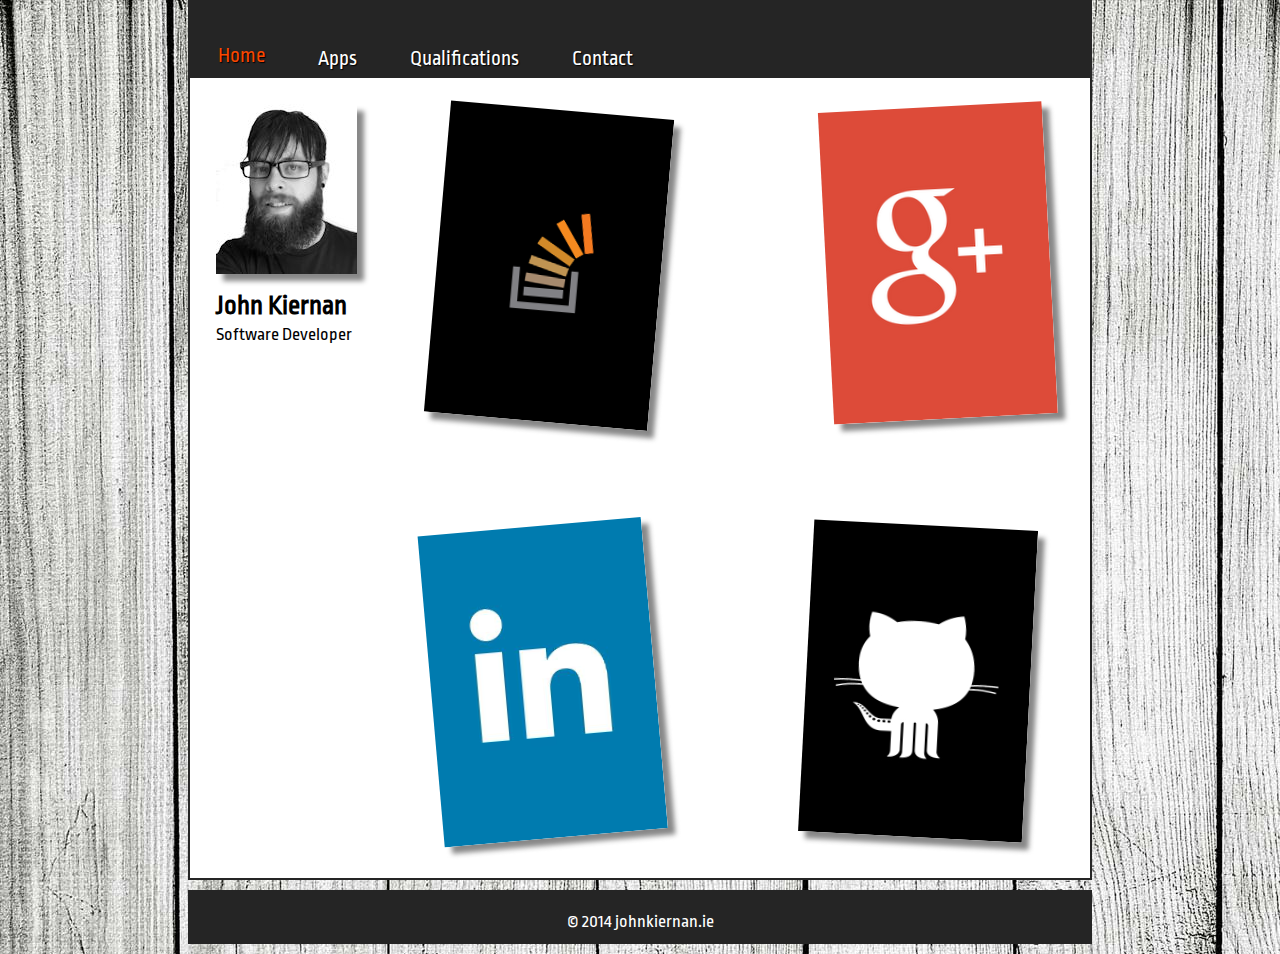
<file: index.html>
﻿<!DOCTYPE html>
<html>
<head>
    <meta charset="utf-8" />
    <title>John kiernan - Software Developer, Web Designer, Technician</title>
    <meta name="description" content="Currently a student programer, software developer. FETAC qualified as an IT Technician and web devolper.">
    <link href="assets/css/style.css" rel="stylesheet" type="text/css" />
    <link rel="shortcut icon"  href="/assets/images/favicon.ico" />


    <link rel="stylesheet" type="text/css" href="/assets/css/Transformer.css" />
    <link href='http://fonts.googleapis.com/css?family=Ropa+Sans' rel='stylesheet' type='text/css'>
    <script type="text/javascript" src="http://www.google.com/jsapi"></script>
    <script type="text/javascript">
        // Load jQuery
        google.load("jquery", "1");
    </script>

    <script type="text/javascript">

        //text effect on index
        $(document).ready(function() {
            $(".sci-fi1").textEffect().on("texteffectend", function () {
                $(".sci-fi2").append('Web Designer').textEffect().on("texteffectend", function () {
                    $(".sci-fi3").append('Computer Technician').textEffect();
                });
            });
        });
        </script>

    <script type="text/javascript" src="assets/js/jquery.custome.js"></script>
    <script type="text/javascript" src="assets/js/texteffects.min.js"></script>
    <!--[if lt IE 9]>
	  <script src="http://html5shiv.googlecode.com/svn/trunk/html5.js"></script>
	<![endif]-->

    
</head>

<body>

        <div id="Navmenu">
            <ul>
                <li id="Home"><a href="index.html">Home</a></li>
                <li><a href="apps.html">Apps</a></li>
                <li><a href="qualifications.html">Qualifications</a></li>
                <li><a href="contact.html">Contact</a></li>
                <!--<li><a href="http://www.laptopdoc.ie">LaptopDoc</a></li>-->
            </ul>
        </div>
        
    <div id="Container">
        <div id="leftContainer">
        <div id="Profile">
            <div id="img" >
                <a href="http://www.linkedin.com/in/johntk86">
                    <img src="assets/images/JTK.jpg" alt="John Kiernan" class="item"  >
                    </a>
            </div>
            
            <br />
            <h2 class="sci-fi4">John Kiernan</h2>
            <p class="sci-fi1">
                Software Developer
            </p>
            <p class="sci-fi2">
                <br />
            </p>
            <p class="sci-fi3">
                <br />
            </p>


        </div>
        </div>

         <div id="rightContainer">
            
            <a href="http://stackoverflow.com/users/3203447/user3203447">
                <div class="container one">
                    <div class="card">
                        <div class="face front">
                            
                            <img src="assets/images/Stack.png" alt="st" />
                            
                        </div>
                        <div class="face back">
                            <img src="assets/images/Stacks.png" alt="Stack logo" style="margin: 0px 0px 10px 0px" />
                            <p>Visit my StackOverFlow profile to view my posts and reputation on the site as a software devloper.</p>
                            <dl>
                                <dt>Posts</dt>
                                <dd>7</dd>

                                <dt>Rep</dt>
                                <dd>8</dd>
                            </dl>
                        </div>
                    </div>
                </div>
            </a>

            <a href="https://plus.google.com/u/0/107215261984056857116/reviews">
                <div class="container two">
                    <div class="card">
                        <div class="face front">
                            <img src="assets/images/Google.png" alt="Google+" />
                        </div>
                        <div class="face back">
                            <img src="assets/images/GoogleLogo.png" alt="Google+ Logo"  style="margin: 0px 0px 15px 10px"/>
                            <p>You can visit my Google+ profile to view the people I have connected with and reviewed.</p>

                            <dl>
                                <dt>Connections</dt>
                                <dd>9</dd>

                                <dt>Reviews</dt>
                                <dd>8</dd>
                            </dl>
                        </div>
                    </div>
                </div>
            </a>

            <a href="http://www.linkedin.com/in/johntk86">
                <div class="container three">
                    <div class="card">
                        <div class="face front">
                            <img src="assets/images/Link.png" alt="LinkedIn" />
                        </div>
                        <div class="face back">
                            
                            <img src="assets/images/LinkLogo.png" alt="LinkedIn logo" style="margin: 5px 0px 30px 5px" />
                            <p>Get a better feel of who I am and what I'm about in my profesionl life on my LinkedIn profile</p>

                            <dl>
                                <dt>Endorsements</dt>
                                <dd>7</dd>

                                <dt>Conections</dt>
                                <dd>8</dd>
                            </dl>
                        </div>
                    </div>
                </div>
            </a>

            <a href="https://github.com/johntk">
                <div class="container four">
                    <div class="card">
                        <div class="face front">
                            <img src="assets/images/GitHub.png" alt="GitHub" />
                        </div>
                        <div class="face back">
                            
                            <img src="assets/images/GitHubLogo.png" alt="Autobots logo" style="margin: 5px 0px 10px 10px" />
                            <p>Github is where the magic happens, pop on over here to see all my projects to date.</p>

                            <dl>
                                <dt>Projects</dt>
                                <dd>9</dd>

                                <dt>Followers</dt>
                                <dd>8</dd>
                            </dl>
                        </div>
                    </div>
                </div>
            </a>

        </div>

   </div>  

    <footer id="Footer">
            
                    © 2014 johnkiernan.ie
               
        </footer>



</body>
</html>
</file>
<file: assets/css/style.css>
body {
    background-color: #808080;
    margin: 0;
    background-image: url('../images/wood-bg.jpg');
}

#Container {
    border: 2px solid #252525;
    background-color: #FFFFFF;
    width: 90%;
    height: 800px;
    max-width: 900px;
    margin: auto;
    margin-bottom: 10px;
    margin-top:0;
    margin-bottom:0;
    
}

#leftContainer {
    float: left;
    width:23%;
    /*padding-left:10px;*/
}
#rightContainer {
    float: right;
    width: 77%;
    
}

#Navmenu {
    font-family: Ropa Sans;
    text-align: center;
    max-width: 900px;
    margin: auto;
    border: 2px solid #252525;
    background-color: #252525;
    padding-top:40px;
    padding-bottom:2px;

    }

    #Navmenu ul {
        margin: 0;
        padding: 0;
        list-style-type: none;
        height:30px;
    
    }



    #Navmenu a {

        float:left;
        margin: 5px;
        font-size: 21px;
        text-decoration: none;
        color: #ffffff;
        opacity: 1;
        padding-left:23px;
        padding-right:20px;
        transition:  .25s ease-in-out;
        -moz-transition:  .25s ease-in-out;
        -webkit-transition: .25s ease-in-out;
        text-shadow: 1px 1px 1px #000000;
    }

        #Navmenu a:focus {
            color: #000000;

        }

        #Navmenu a:hover, #Home a, #Qualifications a, #Contact a, #Apps a {
            margin-top: 2px; 
            color: #fa4700;
            padding-bottom: 0.1em;
            text-shadow: 1px 1px 1px #000000;  
            -webkit-transition: margin 0.5s ease-out;
            -moz-transition: margin 0.5s ease-out;
            -o-transition: margin 0.5s ease-out;
     
        }


        #Navmenu a:active {
            color: #ff0000;
     
        }


#Profile {
    font-family: Arial;
    padding: 1em;
    margin:10px;
    height:710px;
    line-height:40%;
}
    

.pt {
    color: #ffffff;
}


#img{
    box-shadow: 7px 7px 5px #888888;
    height:170px;
    width:141px;
    
}

#Footer {
    font-family: Ropa Sans;
    clear: both;
    font-size: 18px;
    background-color: #252525;
    color: #ffffff;
    padding-top: 20px;
    width: 90%;
    max-width: 900px;
    margin: auto;
    margin-bottom: 10px;
    border: 2px solid #252525;
    list-style-type: none;
    text-align: center;
    text-decoration: none;
    height: 30px;
    margin-top:10px;
}


#Contact-Form {
    font-family: Ropa Sans; 
    color: #000000;
    padding: 1em;
    margin:10px;
    margin-top:300px;
}
#Exams {
    text-align:center;
    font-family: Ropa Sans;
}


/*.item{
    opacity: 0.8;
    filter: alpha(opacity=40);
    -webkit-transition: opacity 0.5s ease-out;
    -moz-transition: margin 0.5s ease-out;
    -o-transition: margin 0.5s ease-out;
}*/
.test {
    background-image: url('../images/GoogleLogo.png');
}
.sci-fi1   {

    font-family: Ropa Sans;
    font-size:18px;
}
.sci-fi2  {
    font-family: Ropa Sans;
    font-size:18px;

}
.sci-fi3 {
    font-family: Ropa Sans;
    font-size:18px;
}
.sci-fi4 {

    font-family: Ropa Sans;
    font-size:27px;
}

.Exam-container {

    
}

    .Exam-container ul {

        
        width: 100%;
        margin: auto;
    }
   

    .Exam-container li {

        list-style-type: none;
        display:inline-block;
        font-family: Ropa Sans;
        font-size:22px;
        padding-right:10px;
        padding-left:10px;
        font-weight:bold;
        text-align:center;

        
    }
</file>
<file: assets/css/Transformer.css>
﻿


#Trans {
	height:900px;

}

.container {
	width: 184px; height: 316px;
	-webkit-perspective: 1000;
    -ms-perspective: 1000;
    -moz-perspective: 1000;
    perspective: 1000;

}

.card {
	width: 224px; height: 312px;
	-webkit-transform-style: preserve-3d;
	-webkit-transition: 0.5s;
    -ms-transform-style: preserve-3d;
	-ms-transition: 0.5s;
    -moz-transform-style: preserve-3d;
	-moz-transition: 0.5s;
    transform-style: preserve-3d;
	transition: 0.5s;
    box-shadow: 7px 7px 5px #888888;
    
}
	.container:hover .card {
		-webkit-transform: rotateY(180deg);	
        -ms-transform: rotateY(180deg);	
        -moz-transform: rotateY(180deg);	
        transform: rotateY(180deg);

	}

.face {
	position: absolute;
	-webkit-backface-visibility: hidden;
    -moz-backface-visibility: hidden;
    
}


.one {
	float: left; position:relative;  left:40px; top:30px;
	-webkit-transform: rotate(5deg);
    -ms-transform: rotate(5deg);
    -moz-transform: rotate(5deg);
    transform: rotate(5deg);
}   


	.one .front {
		
	}
	.one .back {
		width: 184px; height: 272px; padding: 20px; 
		-webkit-transform: rotateY(180deg);
        -ms-transform: rotateY(180deg);
        -moz-transform: rotateY(180deg);
        transform: rotateY(180deg);
		background: #000000; 
	}
		.one .back h2 {
			width: 187px; height: 42px; margin: 0 auto 20px auto;
			 text-indent: -9999px; 
		}
		.one img {
			float: right;
		}
		.one p {
			float: left; width: 185px; margin: 0 0 25px 0;
			font-size: 16px; line-height: 28px; color: #ffffff; 
		}
		.one dl {
			font-size: 16px; font-weight: bold; 
			line-height: 20px; color: #717171;
			width: 164px; padding: 5px 10px; overflow: hidden; 
			background: #cfcfcf;
			-webkit-box-shadow: 0 1px 5px #888;
            -ms-box-shadow: 0 1px 5px #888;
            -moz-box-shadow: 0 1px 5px #888;
            box-shadow: 0 1px 5px #888;
			text-shadow: 0 1px 1px #f5f5f5;
		}
			.one dl dt {
				float: left; clear: both;
			}
			.one dl dd {
				float: right;
			}

	
.two {
	float: right; position: relative;  right:80px; top:30px;
	-webkit-transform: rotate(-3deg);
    -ms-transform: rotate(-3deg);
    -moz-transform: rotate(-3deg);
    transform: rotate(-3deg);
}
	.two .front {
		
	}
	.two .back {
		width: 184px; height: 272px; padding: 20px;
		-webkit-transform: rotateY(180deg);
        -ms-transform: rotateY(180deg);
        -moz-transform: rotateY(180deg);
        transform: rotateY(180deg);
		background: #dd4b39; 
	}
		.two .back h2 {
			width: 192px; height: 33px; margin: 0 auto 20px auto;
			
		}
		.two img {
			float: right;
		}
		.two p {
			float: left; width: 185px; margin: 0 0 27px 0;
			font-size: 16px; line-height: 28px; color: #ffffff; 
		}
		.two dl {
			font-size: 16px; font-weight: bold; 
			line-height: 20px; color: #717171;
			width: 164px; padding: 5px 10px; overflow: hidden; 
			background: #cfcfcf  repeat-y;
			-webkit-box-shadow: 0 1px 5px #888;
            -ms-box-shadow: 0 1px 5px #888;
            -moz-box-shadow: 0 1px 5px #888;
            box-shadow: 0 1px 5px #888;
			text-shadow: 0 1px 1px #f5f5f5;
		}
			.two dl dt {
				float: left; clear: both;
			}
			.two dl dd {
				float: right;
			}
.three {
	float: left; position: relative; right:150px; top:450px;
	-webkit-transform: rotate(-5deg);
    -ms-transform: rotate(-5deg);
    -moz-transform: rotate(-5deg);
    transform: rotate(-5deg);
}
	.three .front {
		
	}
	.three .back {
		width: 184px; height: 272px; padding: 20px;
		-webkit-transform: rotateY(180deg);
        -ms-transform: rotateY(180deg);
        -moz-transform: rotateY(180deg);
        transform: rotateY(180deg);
		background: #007baf; 
	}
		.three .back h2 {
			width: 187px; height: 42px; margin: 0 auto 20px auto;
			background: url(megatron-title.png); text-indent: -9999px; 
		}
		.three img {
			float: right;
		}
		.three p {
			float: left; width: 185px; margin: 0 0 20px 0;
			font-size: 16px; line-height: 28px; color: #ffffff; 
		}
		.three dl {
			font-size: 16px; font-weight: bold; 
			line-height: 20px; color: #717171;
			width: 164px; padding: 5px 10px; overflow: hidden; 
			background: #cfcfcf  repeat-y;
			-webkit-box-shadow: 0 1px 5px #888;
            -ms-box-shadow: 0 1px 5px #888;
            -moz-box-shadow: 0 1px 5px #888;
            box-shadow: 0 1px 5px #888;
			text-shadow: 0 1px 1px #f5f5f5;
		}
			.three dl dt {
				float: left; clear: both;
			}
			.three dl dd {
				float: right;
			}

	
.four {
	float: right; position:relative;  right:100px; top:130px;
	-webkit-transform: rotate(3deg);
    -ms-transform: rotate(3deg);
    -moz-transform: rotate(3deg);
    transform: rotate(3deg);
}
	.four .front {
		
	}
	.four .back {
		width: 184px; height: 272px; padding: 20px;
		-webkit-transform: rotateY(180deg);
        -ms-transform: rotateY(180deg);
        -moz-transform: rotateY(180deg);
        transform: rotateY(180deg);
		background: #000000; 
	}
		.four .back h2 {
			width: 192px; height: 33px; margin: 0 auto 20px auto;
			
		}
		.four img {
			float: right;
		}
		.four p {
			float: left; width: 185px; margin: 0 0 27px 0;
			font-size: 16px; line-height: 28px; color: #ffffff; 
		}
		.four dl {
			font-size: 16px; font-weight: bold; 
			line-height: 20px; color: #717171;
			width: 164px; padding: 5px 10px; overflow: hidden; 
			background: #cfcfcf  repeat-y;
			-webkit-box-shadow: 0 1px 5px #888;
            -ms-box-shadow: 0 1px 5px #888;
            -moz-box-shadow: 0 1px 5px #888;
            box-shadow: 0 1px 5px #888;
			text-shadow: 0 1px 1px #f5f5f5;
		}
			.four dl dt {
				float: left; clear: both;
			}
			.four dl dd {
				float: right;
			}
.front {
	z-index: 10;
}
.container:hover .front {
	z-index: 0;
}
</file>
